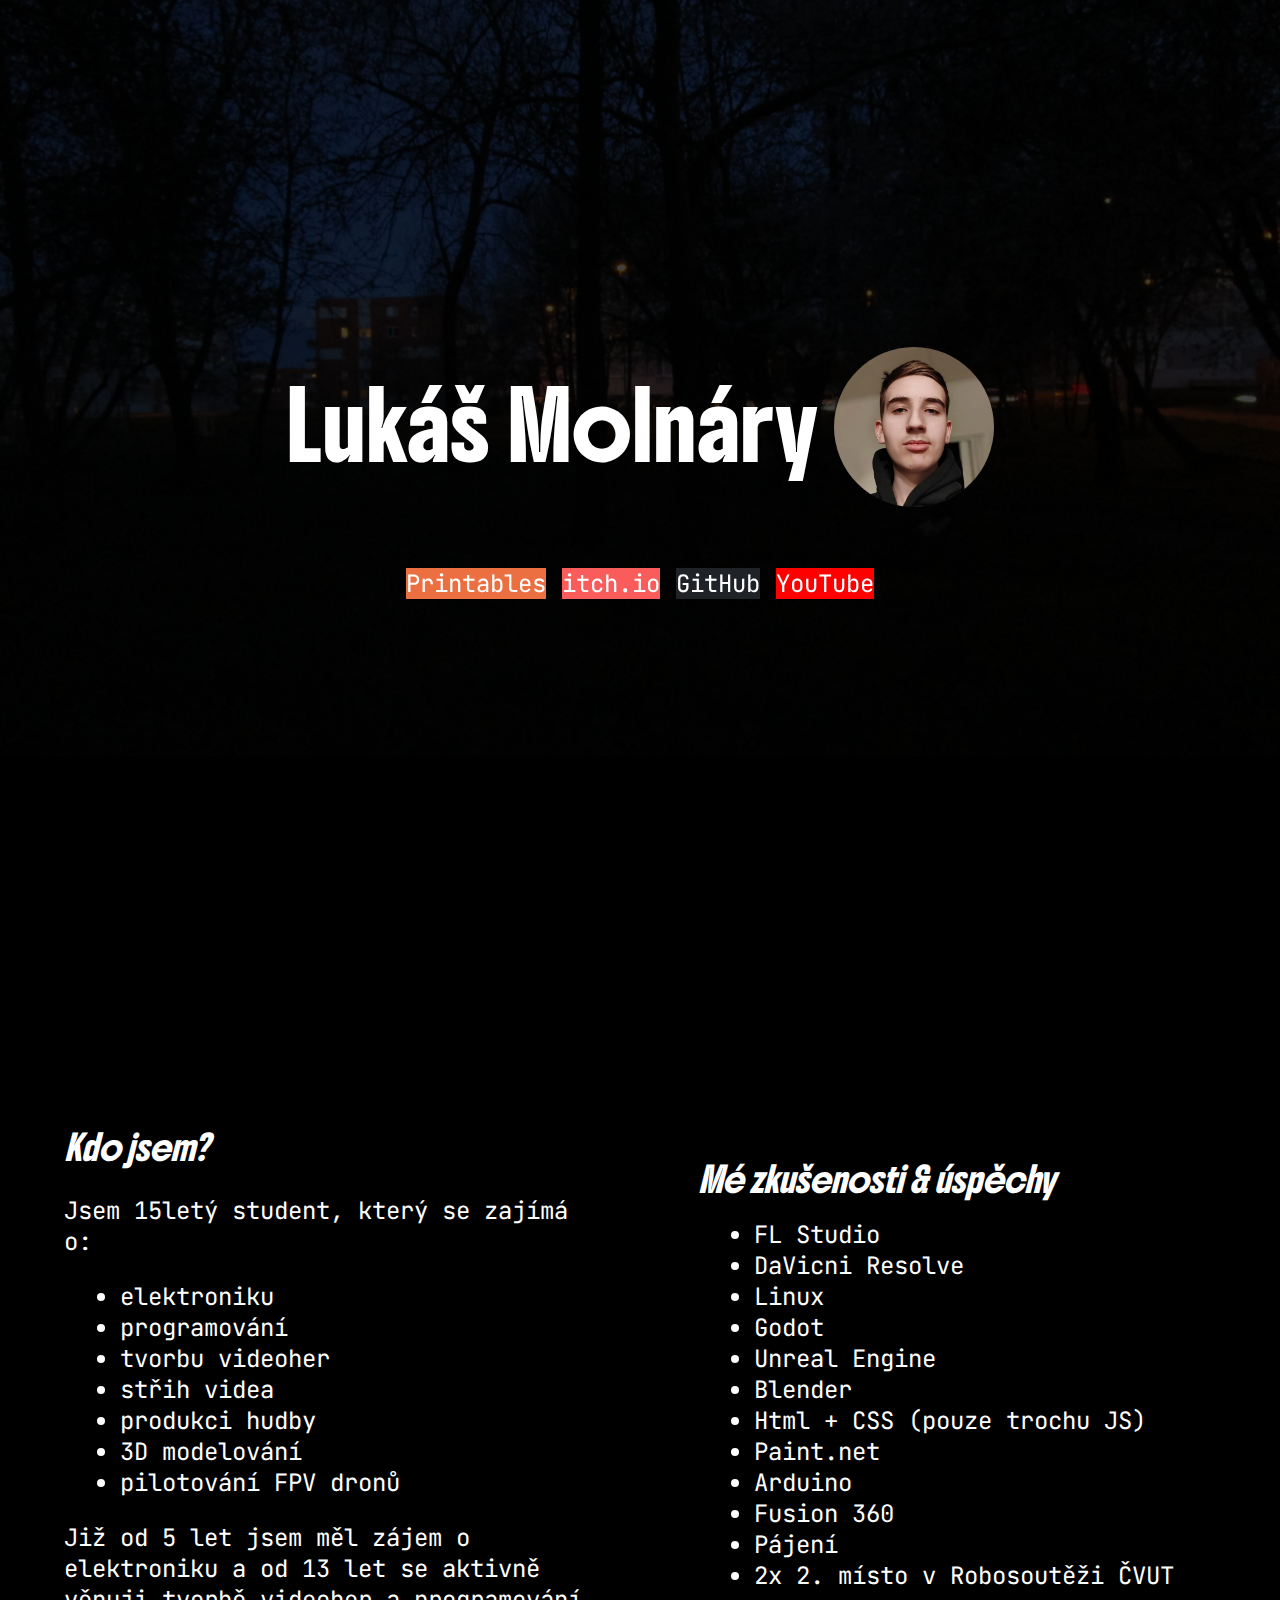
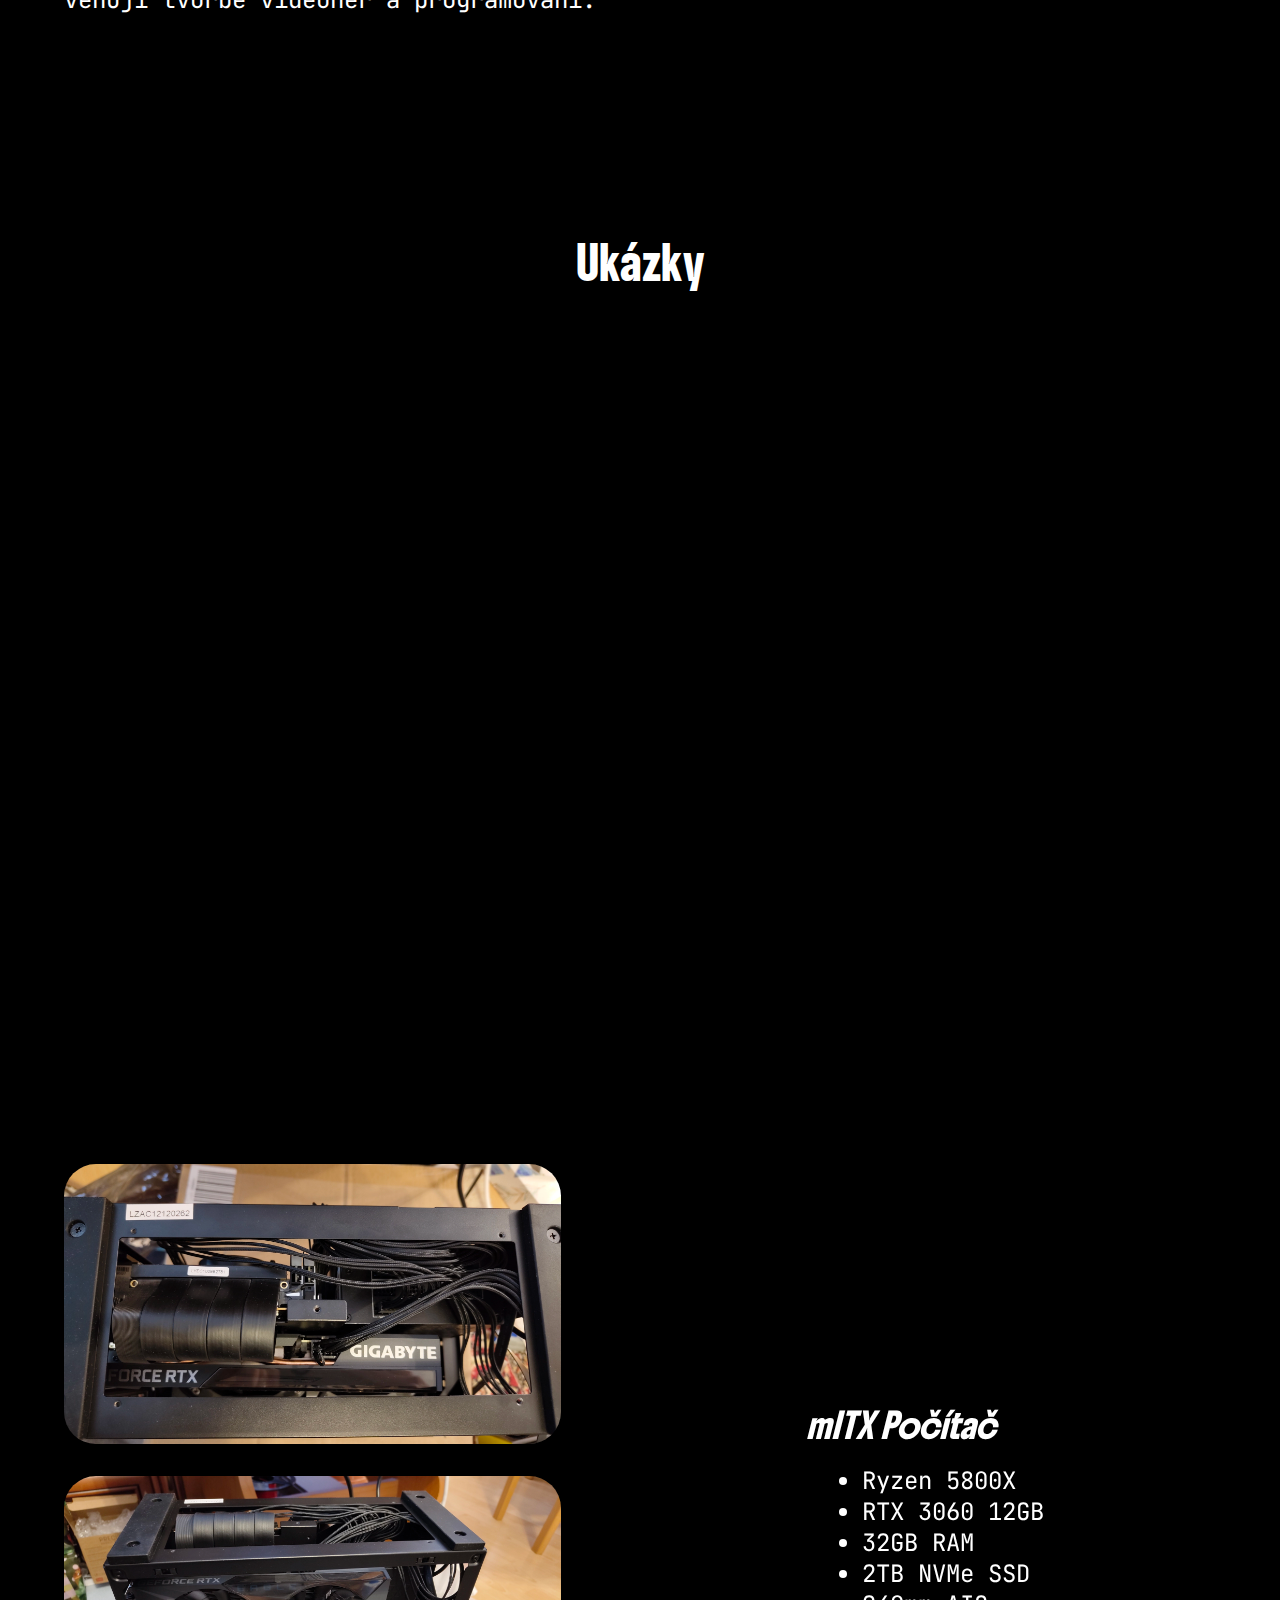
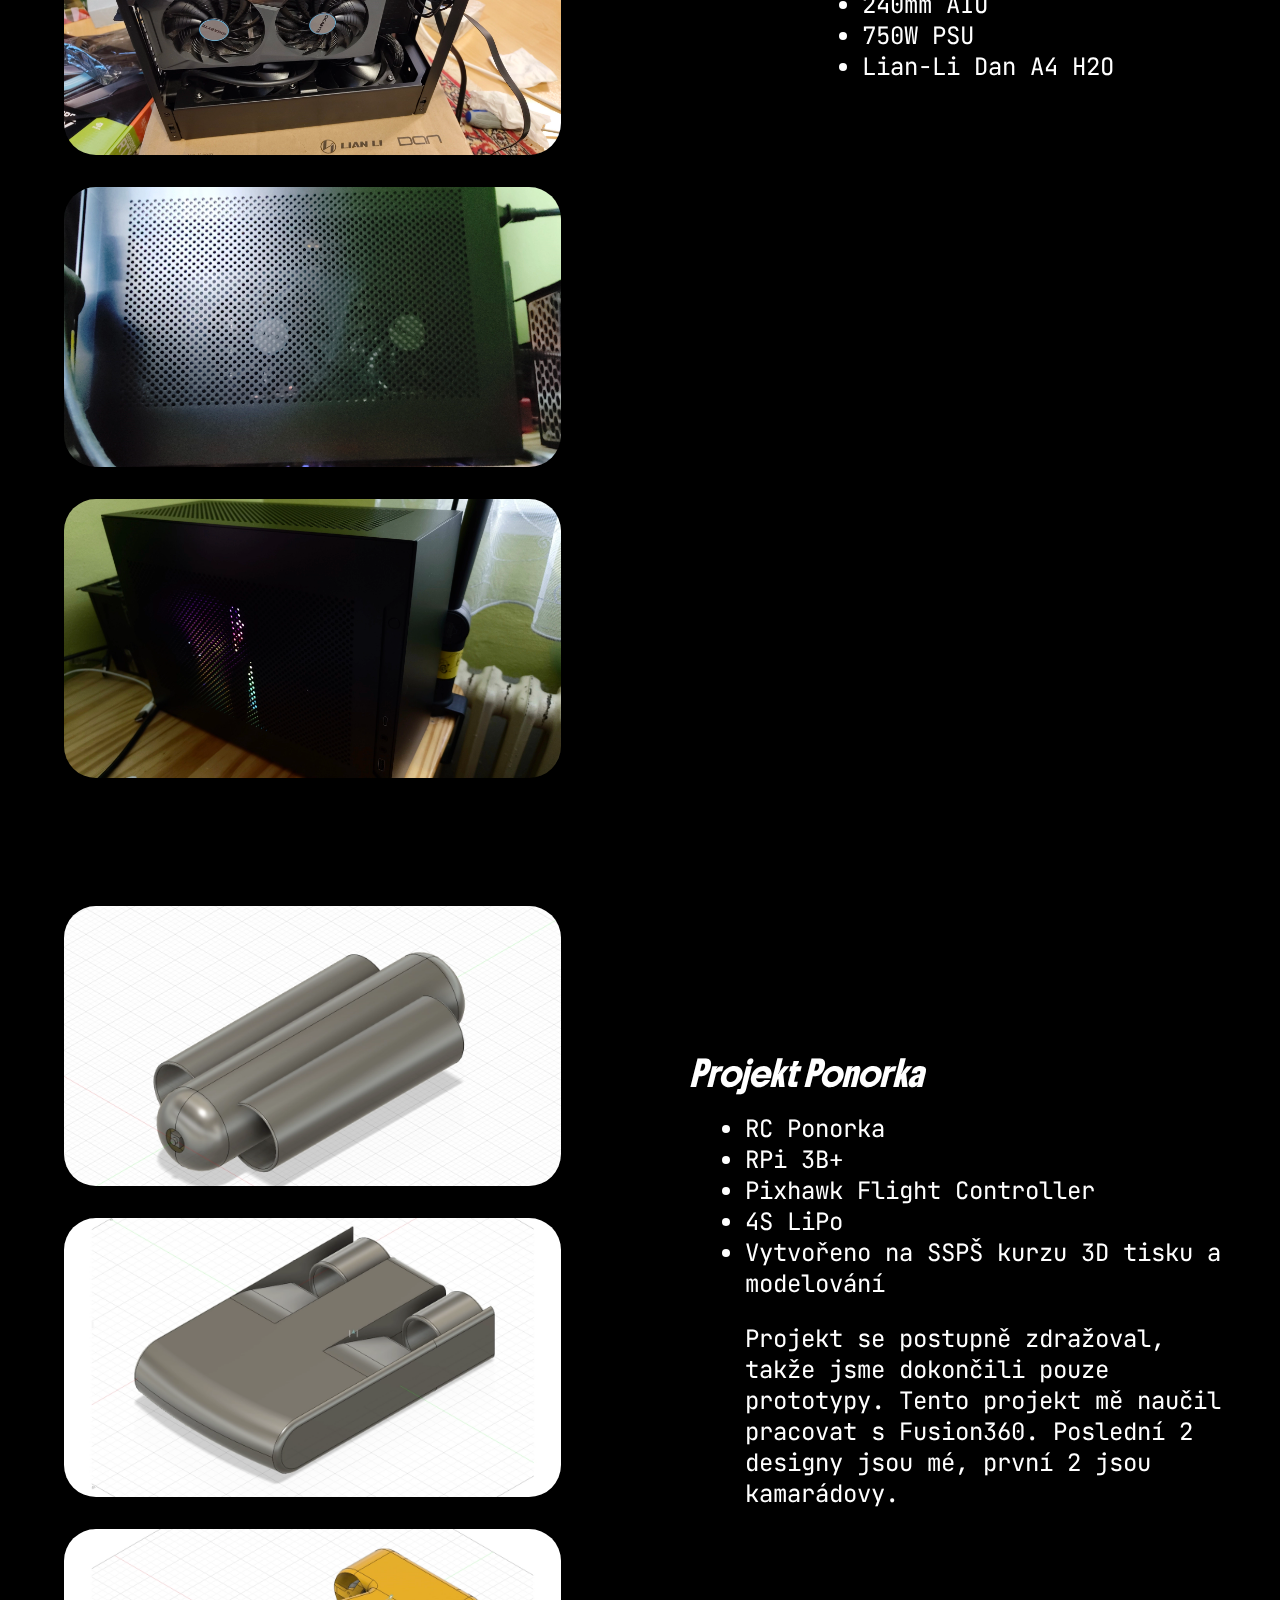
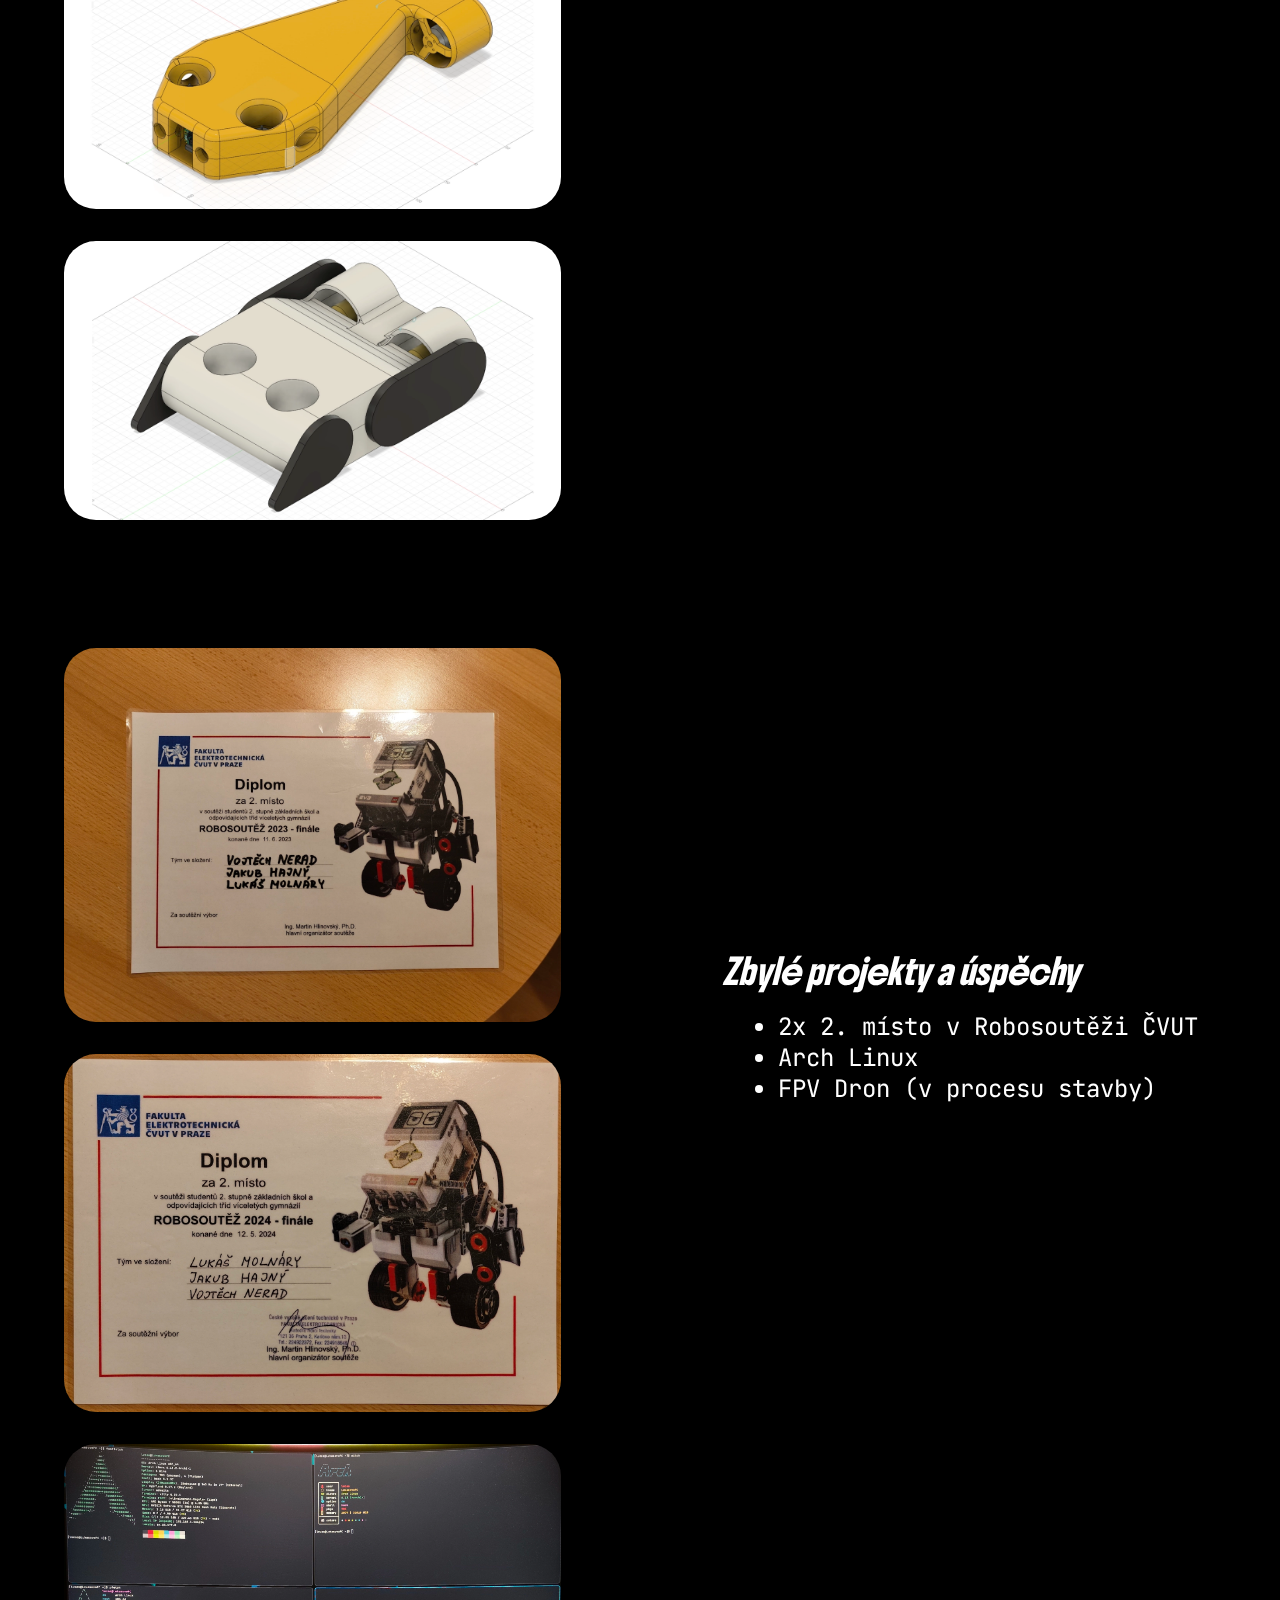
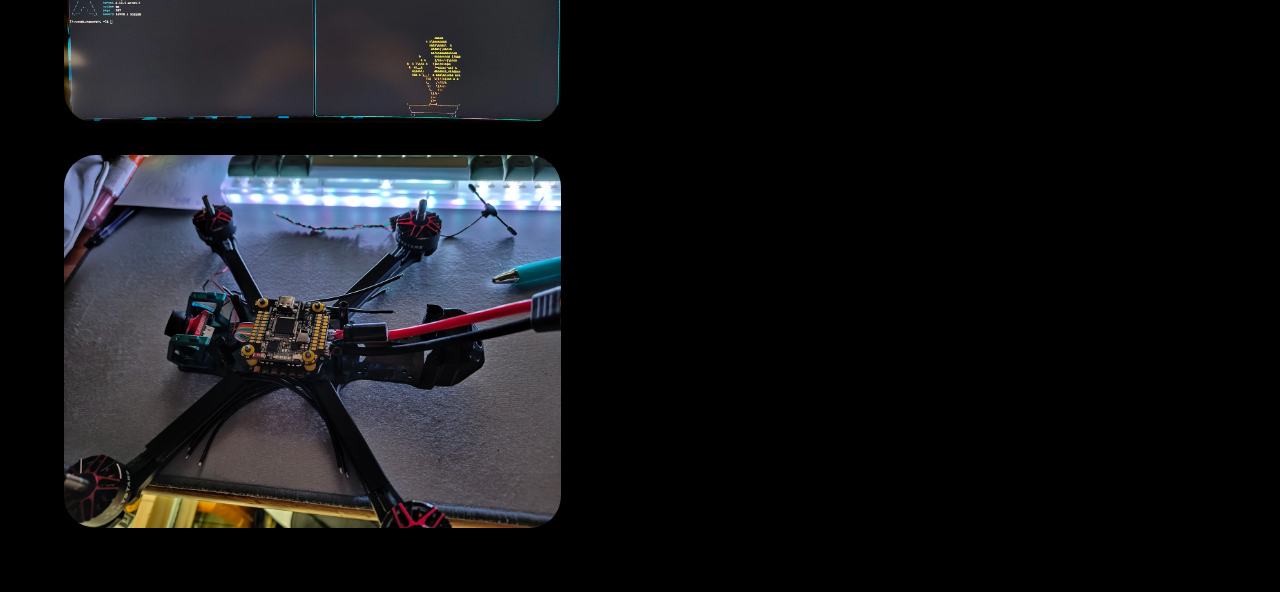
<file: index.html>
<!DOCTYPE html>
<html lang="cs">
<head>
    <meta charset="UTF-8">
    <meta name="viewport" content="width=device-width, initial-scale=1.0">
    <title>Lukáš Molnáry</title>
    <link rel="icon" href="favicon.ico" type="image/x-icon">
    <link rel="stylesheet" href="style.css">
</head>
<body>
    <div class="intro">
        <div class="intro_art">
            <div class="intro_text highlight">
                <p style="font-size: 2em;">Lukáš Molnáry</p>
                <img src="rsc/lukas.webp" alt="Lukáš Molnáry" class="lukas">
            </div>

            <div class="links">
                <a href="https://www.printables.com/@panlukynek_2255896" target="_blank" rel="noopener noreferrer" class="linkhover printables_link printables_glow"><span hover-title="Printables">Printables</span></a>
                <a href="https://panlukynek.itch.io/" target="_blank" rel="noopener noreferrer" class="linkhover itch_link itch_glow"><span hover-title="itch.io">itch.io</span></a>
                <a href="https://github.com/panlukynek" target="_blank" rel="noopener noreferrer" class="linkhover github_link github_glow"><span hover-title="GitHub">GitHub</span></a>
                <a href="https://www.youtube.com/@panlukynek" target="_blank" rel="noopener noreferrer" class="linkhover youtube_link youtube_glow"><span hover-title="YouTube">YouTube</span></a>
            </div>
        </div>
    </div>
    
    <div class="content">
        <div class="content_piece_hor">
            <div class="list_text">
                <div>
                    <i class="highlight">Kdo jsem?</i>
                    <br>
                    <p>Jsem 15letý student, který se zajímá o:</p>
                    <ul>
                        <li>elektroniku</li>
                        <li>programování</li>
                        <li>tvorbu videoher</li>
                        <li>střih videa</li>
                        <li>produkci hudby</li>
                        <li>3D modelování</li>
                        <li>pilotování FPV dronů</li>
                    </ul>
                    <p>Již od 5 let jsem měl zájem o elektroniku a od 13 let se aktivně věnuji tvorbě videoher a programování.</p>
                </div>
            </div>
            <div class="list_text">
                <div>
                    <i class="highlight">Mé zkušenosti & úspěchy</i>
                    <br>
                    <ul>
                        <li>FL Studio</li>
                        <li>DaVicni Resolve</li>
                        <li>Linux</li>
                        <li>Godot</li>
                        <li>Unreal Engine</li>
                        <li>Blender</li>
                        <li>Html + CSS (pouze trochu JS)</li>
                        <li>Paint.net</li>
                        <li>Arduino</li>
                        <li>Fusion 360</li>
                        <li>Pájení</li>
                        <li>2x 2. místo v Robosoutěži ČVUT</li>
                    </ul>
                </div>
            </div>
        </div>
        
        <div class="content_piece_ver">
            <div class="highlight title">Ukázky</div>
            <div class="youtube_grid">
                <iframe src="https://www.youtube.com/embed/tjvL6sLrYBA" title="Drum Bun Drill" frameborder="0" allow="accelerometer; autoplay; clipboard-write; encrypted-media; gyroscope; picture-in-picture; web-share" referrerpolicy="strict-origin-when-cross-origin" allowfullscreen class="youtube_vid"></iframe>
                <iframe src="https://www.youtube.com/embed/r-qDMHaEtng" title="Godot" frameborder="0" allow="accelerometer; autoplay; clipboard-write; encrypted-media; gyroscope; picture-in-picture; web-share" referrerpolicy="strict-origin-when-cross-origin" allowfullscreen class="youtube_vid"></iframe>
                <iframe src="https://www.youtube.com/embed/jeTzvP6ohdU" title="NaviCart Elite" frameborder="0" allow="accelerometer; autoplay; clipboard-write; encrypted-media; gyroscope; picture-in-picture; web-share" referrerpolicy="strict-origin-when-cross-origin" allowfullscreen class="youtube_vid"></iframe>
                <iframe src="https://www.youtube.com/embed/KYliShO5Gz0" title="NaviCart Elite 2" frameborder="0" allow="accelerometer; autoplay; clipboard-write; encrypted-media; gyroscope; picture-in-picture; web-share" referrerpolicy="strict-origin-when-cross-origin" allowfullscreen class="youtube_vid"></iframe>
            </div>
        </div>

        <div class="pc_cont">
            <div class="pc_images">
                <img src="rsc/pc_bottom.webp" alt="PC - Bottom">
                <img src="rsc/pc_gpu.webp" alt="PC - GPU">
                <img src="rsc/pc_working_gpu.webp" alt="PC - Working GPU">
                <img src="rsc/pc_working.webp" alt="PC - Working">
            </div>
            
            <div class="list_text" style="top: 0; position: sticky;">
                <div>
                    <i class="highlight">mITX Počítač</i>
                    <br>
                    <ul>
                        <li>Ryzen 5800X</li>
                        <li>RTX 3060 12GB</li>
                        <li>32GB RAM</li>
                        <li>2TB NVMe SSD</li>
                        <li>240mm AIO</li>
                        <li>750W PSU</li>
                        <li>Lian-Li Dan A4 H2O</li>
                    </ul>
                </div>
            </div>
        </div>

        <div class="pc_cont">
            <div class="pc_images">
                <img src="rsc/ponorka1.webp" alt="Ponorka 1">
                <img src="rsc/ponorka2.webp" alt="Ponorka 2">
                <img src="rsc/ponorka3.webp" alt="Ponorka 3">
                <img src="rsc/ponorka4.webp" alt="Ponorka 4">
            </div>
            
            <div class="list_text" style="top: 0; position: sticky;">
                <div>
                    <i class="highlight">Projekt Ponorka</i>
                    <br>
                    <ul>
                        <li>RC Ponorka</li>
                        <li>RPi 3B+</li>
                        <li>Pixhawk Flight Controller</li>
                        <li>4S LiPo</li>
                        <li>Vytvořeno na SSPŠ kurzu 3D tisku a modelování</li>
                        <p>Projekt se postupně zdražoval, takže jsme dokončili pouze prototypy. Tento projekt mě naučil pracovat s Fusion360. Poslední 2 designy jsou mé, první 2 jsou kamarádovy.</p>
                    </ul>
                </div>
            </div>
        </div>

        <div class="pc_cont">
            <div class="pc_images">
                <img src="rsc/cvut_2023.webp" alt="ČVUT 2023">
                <img src="rsc/cvut_2024.webp" alt="ČVUT 2024">
                <img src="rsc/arch.webp" alt="Arch Linux">
                <img src="rsc/fpv.webp" alt="FPV Dron">
            </div>
            
            <div class="list_text" style="top: 0; position: sticky;">
                <div>
                    <i class="highlight">Zbylé projekty a úspěchy</i>
                    <br>
                    <ul>
                        <li>2x 2. místo v Robosoutěži ČVUT</li>
                        <li>Arch Linux</li>
                        <li>FPV Dron (v procesu stavby)</li>
                    </ul>
                </div>
            </div>
        </div>
    </div>
    
    <script src="script.js"></script>
</body>
</html>
</file>
<file: style.css>
@import url('https://fonts.googleapis.com/css2?family=Boldonse&display=swap');
@import url('https://fonts.googleapis.com/css2?family=JetBrains+Mono:ital,wght@0,100..800;1,100..800&display=swap');

::selection {
    background: #ffffff;
    color: initial;
    filter: invert(100%);
}
body{
    background-color: #000000;
    color: #ffffff;
    display: flex;
    flex-direction: column;
    margin: 0%;
    font-size: xx-large;
    font-family: JetBrains Mono, monospace;
    font-weight: 0;

    background-image: linear-gradient(rgba(0, 0, 0, 0.75), rgba(0, 0, 0, 0.75)), url(rsc/bus_stop.webp);
    background-position: top;
    background-repeat: no-repeat;
    background-size: cover;
    background-attachment: fixed;
    background-size: 105%;
}
.highlight{
    font-family: Boldonse, sans-serif;
}   
.title{
    text-align: center;
}
p{
    margin: none;
}
a{
    display: block;
    font-size: 1em;
    color: #ffffff;
    text-decoration: none;
}
ul{
    margin: 1rem;
}
img{
    width: 100%;
    height: 100%;
    object-fit: contain;
    border-radius: 2rem;
    transition: all 0.25s cubic-bezier(0.000, 0.500, 0.000, 1.000);
    user-select: none;
}

.linkhover{
    display: inline-block;
    overflow: hidden;
    perspective: 100%;
    perspective-origin: 50% 50%;
}
    .linkhover span{
        display: block;
        position: relative;
        transition: all 0.25s cubic-bezier(0.000, 0.500, 0.000, 1.000);
        transform-origin: 50% 0%;
        transform-style: preserve-3d;
    }
    .linkhover:hover span{
        transform: translate3d( 0px, 0px, -20px ) rotateX( 90deg );
    }
    .linkhover span:after{
        content: attr(hover-title);
        display: block;
        position: absolute;
        left: 0;
        top: 0;
        white-space: nowrap;
        transform-origin: 50% 0%;
        transform: translate3d( 0px, 100%, 0px ) rotateX( -90deg );
    }

.printables_link{
    background: #eb6f40;
    color:#ffffff;
}
    .printables_link span:after{
        background: #ffffff;
        color: #eb6f40;
    }
    .printables_glow{
        box-shadow: 0px 0px 300px 0px #00000000;
        transition: all 0.25s cubic-bezier(0.000, 0.500, 0.000, 1.000);
    }
        .printables_glow:hover{
            box-shadow: 0px 0px 300px 0px #eb6f40ff;
        }

.itch_link{
    background: #fa5c5c;
    color:#ffffff;
}
    .itch_link span:after{
        background: #ffffff;
        color: #fa5c5c;
    }
    .itch_glow{
        box-shadow: 0px 0px 300px 0px #00000000;
        transition: all 0.25s cubic-bezier(0.000, 0.500, 0.000, 1.000);
    }
        .itch_glow:hover{
            box-shadow: 0px 0px 300px 0px #fa5c5cff;
        }

.github_link{
    background: #1f2328;
    color:#ffffff;
}
    .github_link span:after{
        background: #ffffff;
        color: #1f2328;
    }
    .github_glow{
        box-shadow: 0px 0px 300px 0px #00000000;
        transition: all 0.25s cubic-bezier(0.000, 0.500, 0.000, 1.000);
    }
        .github_glow:hover{
            box-shadow: 0px 0px 300px 0px #ffffffff;
        }

.youtube_link{
    background: #ff0000;
    color:#ffffff;
}
    .youtube_link span:after{
        background: #ffffff;
        color: #ff0000;
    }
    .youtube_glow{
        box-shadow: 0px 0px 300px 0px #00000000;
        transition: all 0.25s cubic-bezier(0.000, 0.500, 0.000, 1.000);
    }
        .youtube_glow:hover{
            box-shadow: 0px 0px 300px 0px #ff0000ff;
        }
     
.links{
    font-size: 1.5rem;
    color: white;
    display: flex;
    flex-direction: row;
    gap: 1rem;
}

.intro{
    width: 100%;
    height: 100vh;
    display: flex;
    flex-direction: column;
    justify-content: center;
    align-items: center;
    user-select: none;
}
    .intro_art{
        display: flex;
        flex-direction: column;
        justify-content: center;
        align-items: center;
        gap: 1rem;
    }
        .lukas{
            border-radius: 100%;
            width: 5em;
            height: 5em;
        }
        .intro_text{
            color: #ffffff;
            display: flex;
            flex-direction: row;
            justify-content: center;
            align-items: center;
            gap: 1rem;
        }

.content{
    display: flex;
    flex-direction: column;
    align-items: center;
}
    .content_piece_hor{
        width: 100%;
        height: 100vh;
        display: flex;
        flex-direction: row;
        padding: 2rem;
        box-sizing: border-box;
    }
    .content_piece_ver{
        width: 100%;
        height: 100vh;
        display: flex;
        flex-direction: column;
        padding: 2rem;
        gap: 2rem;
        box-sizing: border-box;
    }
        .content_text{
            width: 50%;
            height: 100%;
            display: flex;
            justify-content: center;
            align-items: center;
            
            font-size: 1.5rem;
            padding: 2rem;
            
            box-sizing: border-box;

            margin: 0em;
        }
        .content_image{
            width: 50%;
            height: 100%;
            display: flex;
            flex-direction: column;
            justify-content: center;
            align-items: center;
            gap: 2rem;
            padding: 2rem;
            box-sizing: border-box;
        }

    .youtube_grid{
        display: grid;
        grid-template-columns: repeat(2, 1fr);
        grid-template-rows: repeat(2, 1fr);
        gap: 2rem;
        width: 100%;
        height: 100%;
        box-sizing: border-box;
    }

        .youtube_vid{
            border-radius: 2rem;
            transition: all 0.25s cubic-bezier(0.000, 0.500, 0.000, 1.000);
            user-select: none;
            width: 100%;
            height: 100%;
    }

.pc_cont{
    display: flex;
    flex-direction: row;
    box-sizing: border-box;
    gap: 2rem;
}
    .list_text{
        width: 50%;
        height: 100vh;
        display: flex;
        justify-content: center;
        align-items: center;
        
            font-size: 1.5rem;
            padding: 2rem;

            box-sizing: border-box;

            margin: 0em;
        }
    
    .pc_images{
        width: 50%;
        height: 100%;
        display: flex;
        flex-direction: column;
        justify-content: center;
        align-items: center;
        gap: 2rem;
        padding: 4rem;
        box-sizing: border-box;
    }
</file>
